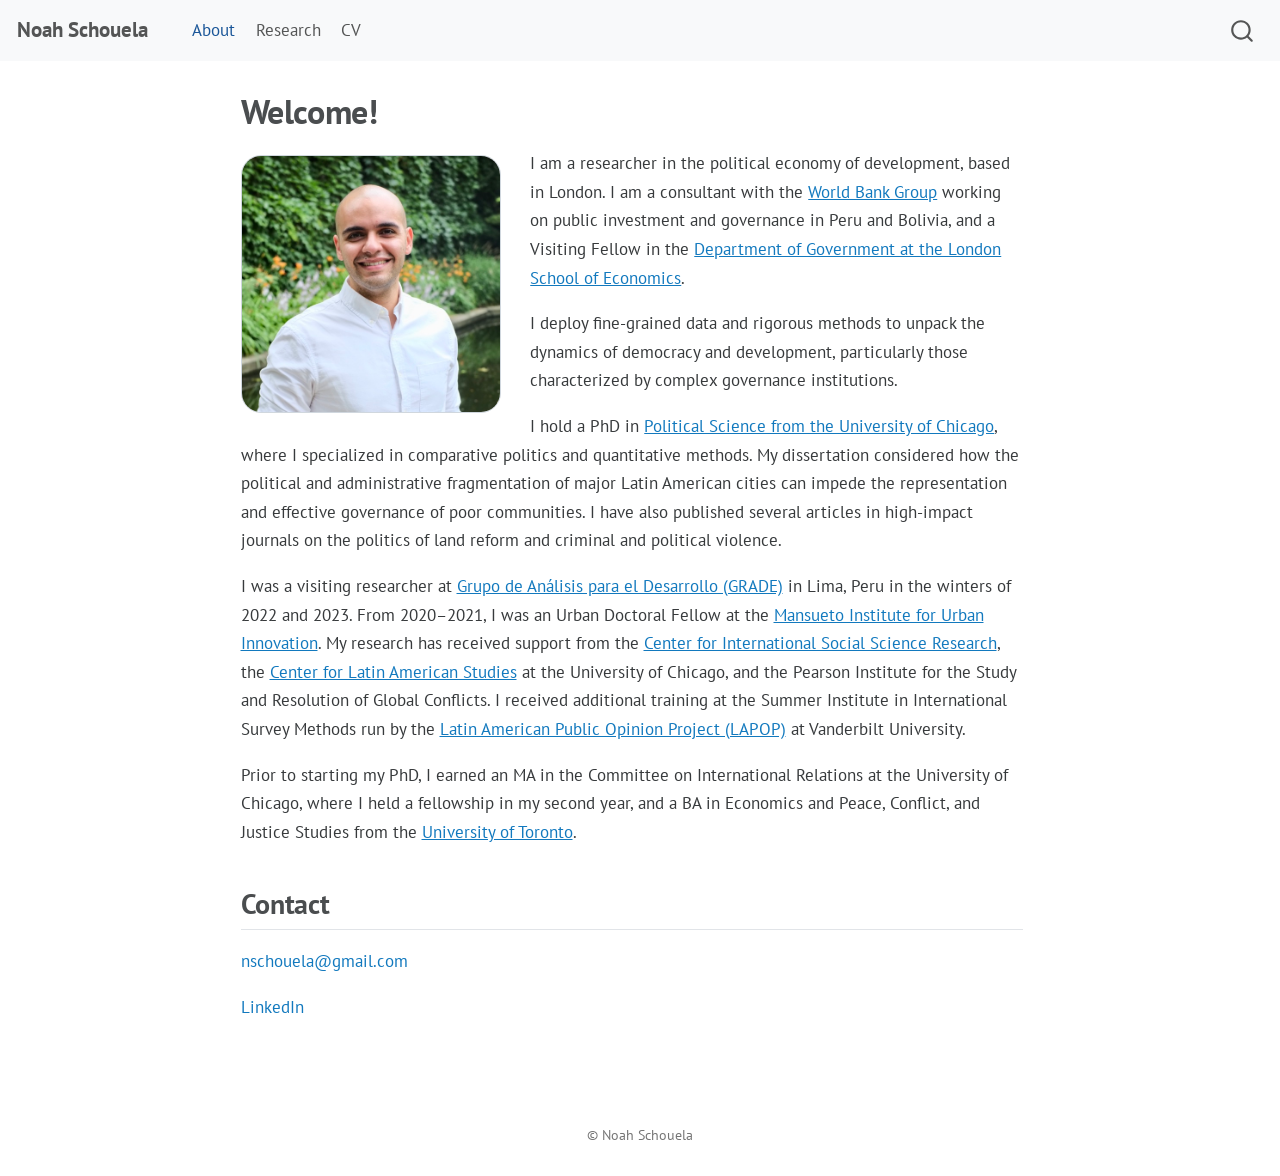
<file: docs/index.html>
<!DOCTYPE html>
<html xmlns="http://www.w3.org/1999/xhtml" lang="en" xml:lang="en"><head>

<meta charset="utf-8">
<meta name="generator" content="quarto-1.3.353">

<meta name="viewport" content="width=device-width, initial-scale=1.0, user-scalable=yes">


<title>Noah Schouela</title>
<style>
code{white-space: pre-wrap;}
span.smallcaps{font-variant: small-caps;}
div.columns{display: flex; gap: min(4vw, 1.5em);}
div.column{flex: auto; overflow-x: auto;}
div.hanging-indent{margin-left: 1.5em; text-indent: -1.5em;}
ul.task-list{list-style: none;}
ul.task-list li input[type="checkbox"] {
  width: 0.8em;
  margin: 0 0.8em 0.2em -1em; /* quarto-specific, see https://github.com/quarto-dev/quarto-cli/issues/4556 */ 
  vertical-align: middle;
}
</style>


<script src="site_libs/quarto-nav/quarto-nav.js"></script>
<script src="site_libs/quarto-nav/headroom.min.js"></script>
<script src="site_libs/clipboard/clipboard.min.js"></script>
<script src="site_libs/quarto-search/autocomplete.umd.js"></script>
<script src="site_libs/quarto-search/fuse.min.js"></script>
<script src="site_libs/quarto-search/quarto-search.js"></script>
<meta name="quarto:offset" content="./">
<script src="site_libs/quarto-html/quarto.js"></script>
<script src="site_libs/quarto-html/popper.min.js"></script>
<script src="site_libs/quarto-html/tippy.umd.min.js"></script>
<script src="site_libs/quarto-html/anchor.min.js"></script>
<link href="site_libs/quarto-html/tippy.css" rel="stylesheet">
<link href="site_libs/quarto-html/quarto-syntax-highlighting.css" rel="stylesheet" id="quarto-text-highlighting-styles">
<script src="site_libs/bootstrap/bootstrap.min.js"></script>
<link href="site_libs/bootstrap/bootstrap-icons.css" rel="stylesheet">
<link href="site_libs/bootstrap/bootstrap.min.css" rel="stylesheet" id="quarto-bootstrap" data-mode="light">
<script id="quarto-search-options" type="application/json">{
  "location": "navbar",
  "copy-button": false,
  "collapse-after": 3,
  "panel-placement": "end",
  "type": "overlay",
  "limit": 20,
  "language": {
    "search-no-results-text": "No results",
    "search-matching-documents-text": "matching documents",
    "search-copy-link-title": "Copy link to search",
    "search-hide-matches-text": "Hide additional matches",
    "search-more-match-text": "more match in this document",
    "search-more-matches-text": "more matches in this document",
    "search-clear-button-title": "Clear",
    "search-detached-cancel-button-title": "Cancel",
    "search-submit-button-title": "Submit"
  }
}</script>
<link rel="preconnect" href="https://fonts.googleapis.com">
<link rel="preconnect" href="https://fonts.gstatic.com" crossorigin="">
<link href="https://fonts.googleapis.com/css2?family=PT+Sans:ital,wght@0,400;0,700;1,400;1,700&amp;display=swap" rel="stylesheet">


<link rel="stylesheet" href="styles.css">
<link rel="canonical" href="https://noahschouela.com/">
</head>

<body class="nav-fixed fullcontent">

<div id="quarto-search-results"></div>
  <header id="quarto-header" class="headroom fixed-top">
    <nav class="navbar navbar-expand-lg navbar-dark ">
      <div class="navbar-container container-fluid">
      <div class="navbar-brand-container">
    <a class="navbar-brand" href="./index.html">
    <span class="navbar-title">Noah Schouela</span>
    </a>
  </div>
            <div id="quarto-search" class="" title="Search"></div>
          <button class="navbar-toggler" type="button" data-bs-toggle="collapse" data-bs-target="#navbarCollapse" aria-controls="navbarCollapse" aria-expanded="false" aria-label="Toggle navigation" onclick="if (window.quartoToggleHeadroom) { window.quartoToggleHeadroom(); }">
  <span class="navbar-toggler-icon"></span>
</button>
          <div class="collapse navbar-collapse" id="navbarCollapse">
            <ul class="navbar-nav navbar-nav-scroll me-auto">
  <li class="nav-item">
    <a class="nav-link active" href="./index.html" rel="" target="" aria-current="page">
 <span class="menu-text">About</span></a>
  </li>  
  <li class="nav-item">
    <a class="nav-link" href="./research/index.html" rel="" target="">
 <span class="menu-text">Research</span></a>
  </li>  
  <li class="nav-item">
    <a class="nav-link" href="./cv/index.html" rel="" target="">
 <span class="menu-text">CV</span></a>
  </li>  
</ul>
            <div class="quarto-navbar-tools ms-auto">
</div>
          </div> <!-- /navcollapse -->
      </div> <!-- /container-fluid -->
    </nav>
</header>
<!-- content -->
<div id="quarto-content" class="quarto-container page-columns page-rows-contents page-layout-article page-navbar">
<!-- sidebar -->
<!-- margin-sidebar -->
    
<!-- main -->
<main class="content" id="quarto-document-content">

<header id="title-block-header" class="quarto-title-block default">
<div class="quarto-title">
<h1 class="title">Welcome!</h1>
</div>



<div class="quarto-title-meta">

    
  
    
  </div>
  

</header>

<p><img src="assets/headshot.jpg" class="headshot img-fluid" alt="Noah Schouela"></p>
<p>I am a researcher in the political economy of development, based in London. I am a consultant with the <a href="https://www.worldbank.org">World Bank Group</a> working on public investment and governance in Peru and Bolivia, and a Visiting Fellow in the <a href="https://www.lse.ac.uk/government">Department of Government at the London School of Economics</a>.</p>
<p>I deploy fine-grained data and rigorous methods to unpack the dynamics of democracy and development, particularly those characterized by complex governance institutions.</p>
<p>I hold a PhD in <a href="https://political-science.uchicago.edu">Political Science from the University of Chicago</a>, where I specialized in comparative politics and quantitative methods. My dissertation considered how the political and administrative fragmentation of major Latin American cities can impede the representation and effective governance of poor communities. I have also published several articles in high-impact journals on the politics of land reform and criminal and political violence.</p>
<p>I was a visiting researcher at <a href="https://grade.org.pe">Grupo de Análisis para el Desarrollo (GRADE)</a> in Lima, Peru in the winters of 2022 and 2023. From 2020–2021, I was an Urban Doctoral Fellow at the <a href="https://miurban.uchicago.edu">Mansueto Institute for Urban Innovation</a>. My research has received support from the <a href="https://cissr.uchicago.edu">Center for International Social Science Research</a>, the <a href="https://clacs.uchicago.edu">Center for Latin American Studies</a> at the University of Chicago, and the Pearson Institute for the Study and Resolution of Global Conflicts. I received additional training at the Summer Institute in International Survey Methods run by the <a href="https://www.vanderbilt.edu/lapop">Latin American Public Opinion Project (LAPOP)</a> at Vanderbilt University.</p>
<p>Prior to starting my PhD, I earned an MA in the Committee on International Relations at the University of Chicago, where I held a fellowship in my second year, and a BA in Economics and Peace, Conflict, and Justice Studies from the <a href="https://www.utoronto.ca">University of Toronto</a>.</p>
<section id="contact" class="level2 contact">
<h2 class="contact anchored" data-anchor-id="contact">Contact</h2>
<p><a href="mailto:nschouela@gmail.com">nschouela@gmail.com</a></p>
<p><a href="https://www.linkedin.com/in/noahschouela">LinkedIn</a></p>


</section>

</main> <!-- /main -->
<script id="quarto-html-after-body" type="application/javascript">
window.document.addEventListener("DOMContentLoaded", function (event) {
  const toggleBodyColorMode = (bsSheetEl) => {
    const mode = bsSheetEl.getAttribute("data-mode");
    const bodyEl = window.document.querySelector("body");
    if (mode === "dark") {
      bodyEl.classList.add("quarto-dark");
      bodyEl.classList.remove("quarto-light");
    } else {
      bodyEl.classList.add("quarto-light");
      bodyEl.classList.remove("quarto-dark");
    }
  }
  const toggleBodyColorPrimary = () => {
    const bsSheetEl = window.document.querySelector("link#quarto-bootstrap");
    if (bsSheetEl) {
      toggleBodyColorMode(bsSheetEl);
    }
  }
  toggleBodyColorPrimary();  
  const icon = "";
  const anchorJS = new window.AnchorJS();
  anchorJS.options = {
    placement: 'right',
    icon: icon
  };
  anchorJS.add('.anchored');
  const isCodeAnnotation = (el) => {
    for (const clz of el.classList) {
      if (clz.startsWith('code-annotation-')) {                     
        return true;
      }
    }
    return false;
  }
  const clipboard = new window.ClipboardJS('.code-copy-button', {
    text: function(trigger) {
      const codeEl = trigger.previousElementSibling.cloneNode(true);
      for (const childEl of codeEl.children) {
        if (isCodeAnnotation(childEl)) {
          childEl.remove();
        }
      }
      return codeEl.innerText;
    }
  });
  clipboard.on('success', function(e) {
    // button target
    const button = e.trigger;
    // don't keep focus
    button.blur();
    // flash "checked"
    button.classList.add('code-copy-button-checked');
    var currentTitle = button.getAttribute("title");
    button.setAttribute("title", "Copied!");
    let tooltip;
    if (window.bootstrap) {
      button.setAttribute("data-bs-toggle", "tooltip");
      button.setAttribute("data-bs-placement", "left");
      button.setAttribute("data-bs-title", "Copied!");
      tooltip = new bootstrap.Tooltip(button, 
        { trigger: "manual", 
          customClass: "code-copy-button-tooltip",
          offset: [0, -8]});
      tooltip.show();    
    }
    setTimeout(function() {
      if (tooltip) {
        tooltip.hide();
        button.removeAttribute("data-bs-title");
        button.removeAttribute("data-bs-toggle");
        button.removeAttribute("data-bs-placement");
      }
      button.setAttribute("title", currentTitle);
      button.classList.remove('code-copy-button-checked');
    }, 1000);
    // clear code selection
    e.clearSelection();
  });
  function tippyHover(el, contentFn) {
    const config = {
      allowHTML: true,
      content: contentFn,
      maxWidth: 500,
      delay: 100,
      arrow: false,
      appendTo: function(el) {
          return el.parentElement;
      },
      interactive: true,
      interactiveBorder: 10,
      theme: 'quarto',
      placement: 'bottom-start'
    };
    window.tippy(el, config); 
  }
  const noterefs = window.document.querySelectorAll('a[role="doc-noteref"]');
  for (var i=0; i<noterefs.length; i++) {
    const ref = noterefs[i];
    tippyHover(ref, function() {
      // use id or data attribute instead here
      let href = ref.getAttribute('data-footnote-href') || ref.getAttribute('href');
      try { href = new URL(href).hash; } catch {}
      const id = href.replace(/^#\/?/, "");
      const note = window.document.getElementById(id);
      return note.innerHTML;
    });
  }
      let selectedAnnoteEl;
      const selectorForAnnotation = ( cell, annotation) => {
        let cellAttr = 'data-code-cell="' + cell + '"';
        let lineAttr = 'data-code-annotation="' +  annotation + '"';
        const selector = 'span[' + cellAttr + '][' + lineAttr + ']';
        return selector;
      }
      const selectCodeLines = (annoteEl) => {
        const doc = window.document;
        const targetCell = annoteEl.getAttribute("data-target-cell");
        const targetAnnotation = annoteEl.getAttribute("data-target-annotation");
        const annoteSpan = window.document.querySelector(selectorForAnnotation(targetCell, targetAnnotation));
        const lines = annoteSpan.getAttribute("data-code-lines").split(",");
        const lineIds = lines.map((line) => {
          return targetCell + "-" + line;
        })
        let top = null;
        let height = null;
        let parent = null;
        if (lineIds.length > 0) {
            //compute the position of the single el (top and bottom and make a div)
            const el = window.document.getElementById(lineIds[0]);
            top = el.offsetTop;
            height = el.offsetHeight;
            parent = el.parentElement.parentElement;
          if (lineIds.length > 1) {
            const lastEl = window.document.getElementById(lineIds[lineIds.length - 1]);
            const bottom = lastEl.offsetTop + lastEl.offsetHeight;
            height = bottom - top;
          }
          if (top !== null && height !== null && parent !== null) {
            // cook up a div (if necessary) and position it 
            let div = window.document.getElementById("code-annotation-line-highlight");
            if (div === null) {
              div = window.document.createElement("div");
              div.setAttribute("id", "code-annotation-line-highlight");
              div.style.position = 'absolute';
              parent.appendChild(div);
            }
            div.style.top = top - 2 + "px";
            div.style.height = height + 4 + "px";
            let gutterDiv = window.document.getElementById("code-annotation-line-highlight-gutter");
            if (gutterDiv === null) {
              gutterDiv = window.document.createElement("div");
              gutterDiv.setAttribute("id", "code-annotation-line-highlight-gutter");
              gutterDiv.style.position = 'absolute';
              const codeCell = window.document.getElementById(targetCell);
              const gutter = codeCell.querySelector('.code-annotation-gutter');
              gutter.appendChild(gutterDiv);
            }
            gutterDiv.style.top = top - 2 + "px";
            gutterDiv.style.height = height + 4 + "px";
          }
          selectedAnnoteEl = annoteEl;
        }
      };
      const unselectCodeLines = () => {
        const elementsIds = ["code-annotation-line-highlight", "code-annotation-line-highlight-gutter"];
        elementsIds.forEach((elId) => {
          const div = window.document.getElementById(elId);
          if (div) {
            div.remove();
          }
        });
        selectedAnnoteEl = undefined;
      };
      // Attach click handler to the DT
      const annoteDls = window.document.querySelectorAll('dt[data-target-cell]');
      for (const annoteDlNode of annoteDls) {
        annoteDlNode.addEventListener('click', (event) => {
          const clickedEl = event.target;
          if (clickedEl !== selectedAnnoteEl) {
            unselectCodeLines();
            const activeEl = window.document.querySelector('dt[data-target-cell].code-annotation-active');
            if (activeEl) {
              activeEl.classList.remove('code-annotation-active');
            }
            selectCodeLines(clickedEl);
            clickedEl.classList.add('code-annotation-active');
          } else {
            // Unselect the line
            unselectCodeLines();
            clickedEl.classList.remove('code-annotation-active');
          }
        });
      }
  const findCites = (el) => {
    const parentEl = el.parentElement;
    if (parentEl) {
      const cites = parentEl.dataset.cites;
      if (cites) {
        return {
          el,
          cites: cites.split(' ')
        };
      } else {
        return findCites(el.parentElement)
      }
    } else {
      return undefined;
    }
  };
  var bibliorefs = window.document.querySelectorAll('a[role="doc-biblioref"]');
  for (var i=0; i<bibliorefs.length; i++) {
    const ref = bibliorefs[i];
    const citeInfo = findCites(ref);
    if (citeInfo) {
      tippyHover(citeInfo.el, function() {
        var popup = window.document.createElement('div');
        citeInfo.cites.forEach(function(cite) {
          var citeDiv = window.document.createElement('div');
          citeDiv.classList.add('hanging-indent');
          citeDiv.classList.add('csl-entry');
          var biblioDiv = window.document.getElementById('ref-' + cite);
          if (biblioDiv) {
            citeDiv.innerHTML = biblioDiv.innerHTML;
          }
          popup.appendChild(citeDiv);
        });
        return popup.innerHTML;
      });
    }
  }
});
</script>
</div> <!-- /content -->
<footer class="footer">
  <div class="nav-footer">
    <div class="nav-footer-left">
      &nbsp;
    </div>   
    <div class="nav-footer-center">© Noah Schouela</div>
    <div class="nav-footer-right">
      &nbsp;
    </div>
  </div>
</footer>



</body></html>
</file>
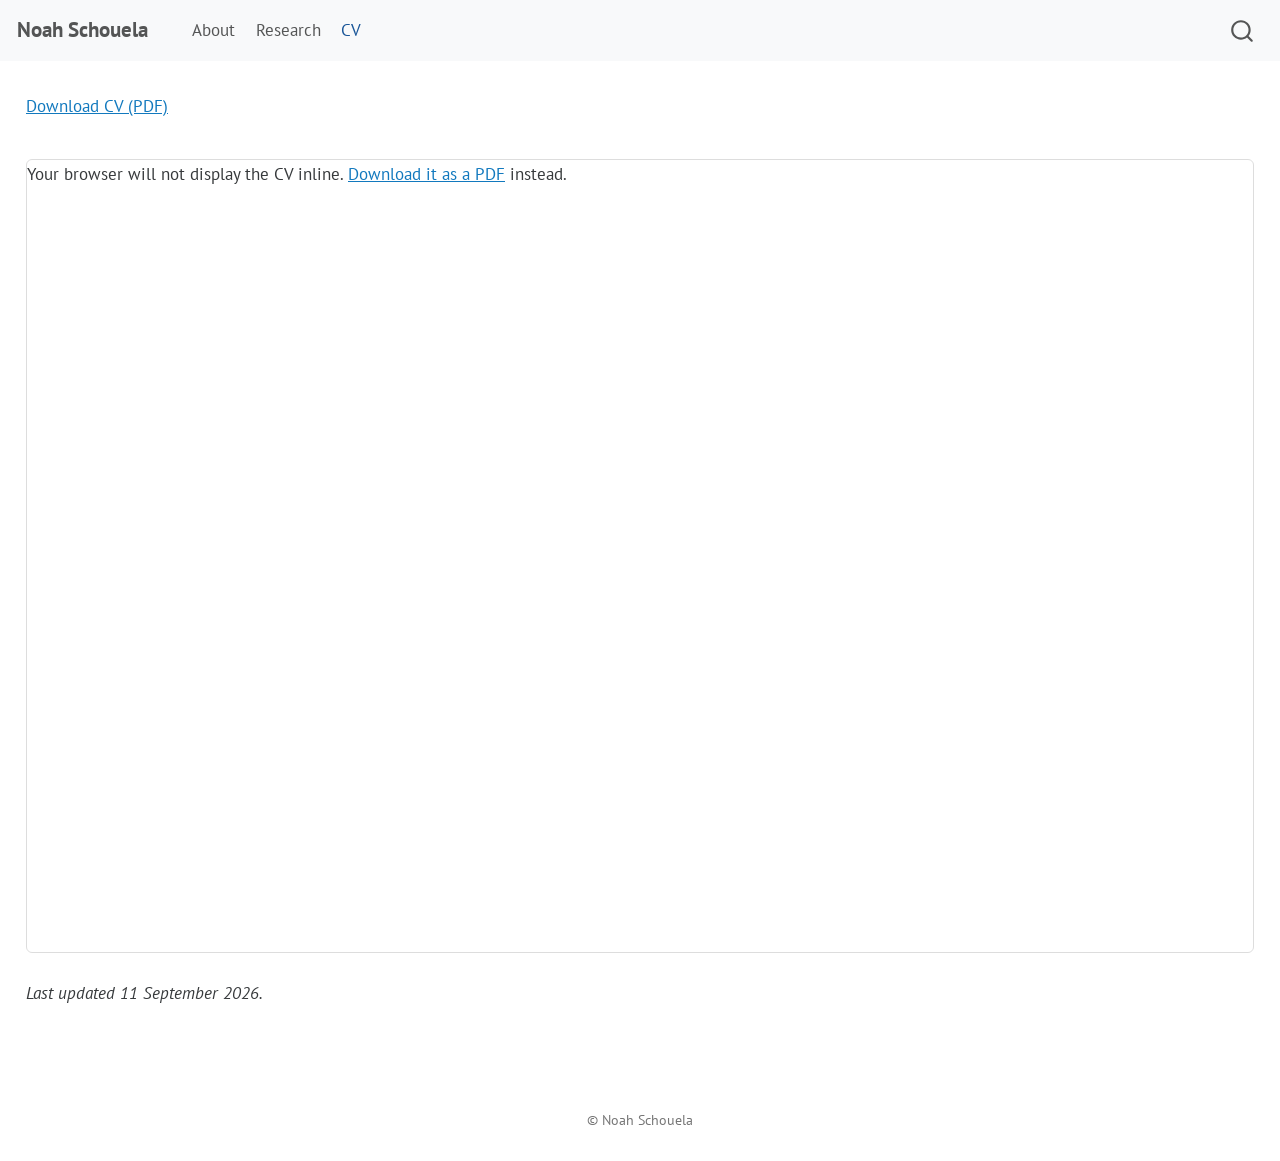
<file: docs/cv/index.html>
<!DOCTYPE html>
<html xmlns="http://www.w3.org/1999/xhtml" lang="en" xml:lang="en"><head>

<meta charset="utf-8">
<meta name="generator" content="quarto-1.3.353">

<meta name="viewport" content="width=device-width, initial-scale=1.0, user-scalable=yes">


<title>CV — Noah Schouela</title>
<style>
code{white-space: pre-wrap;}
span.smallcaps{font-variant: small-caps;}
div.columns{display: flex; gap: min(4vw, 1.5em);}
div.column{flex: auto; overflow-x: auto;}
div.hanging-indent{margin-left: 1.5em; text-indent: -1.5em;}
ul.task-list{list-style: none;}
ul.task-list li input[type="checkbox"] {
  width: 0.8em;
  margin: 0 0.8em 0.2em -1em; /* quarto-specific, see https://github.com/quarto-dev/quarto-cli/issues/4556 */ 
  vertical-align: middle;
}
</style>


<script src="../site_libs/quarto-nav/quarto-nav.js"></script>
<script src="../site_libs/quarto-nav/headroom.min.js"></script>
<script src="../site_libs/clipboard/clipboard.min.js"></script>
<script src="../site_libs/quarto-search/autocomplete.umd.js"></script>
<script src="../site_libs/quarto-search/fuse.min.js"></script>
<script src="../site_libs/quarto-search/quarto-search.js"></script>
<meta name="quarto:offset" content="../">
<script src="../site_libs/quarto-html/quarto.js"></script>
<script src="../site_libs/quarto-html/popper.min.js"></script>
<script src="../site_libs/quarto-html/tippy.umd.min.js"></script>
<script src="../site_libs/quarto-html/anchor.min.js"></script>
<link href="../site_libs/quarto-html/tippy.css" rel="stylesheet">
<link href="../site_libs/quarto-html/quarto-syntax-highlighting.css" rel="stylesheet" id="quarto-text-highlighting-styles">
<script src="../site_libs/bootstrap/bootstrap.min.js"></script>
<link href="../site_libs/bootstrap/bootstrap-icons.css" rel="stylesheet">
<link href="../site_libs/bootstrap/bootstrap.min.css" rel="stylesheet" id="quarto-bootstrap" data-mode="light">
<script id="quarto-search-options" type="application/json">{
  "location": "navbar",
  "copy-button": false,
  "collapse-after": 3,
  "panel-placement": "end",
  "type": "overlay",
  "limit": 20,
  "language": {
    "search-no-results-text": "No results",
    "search-matching-documents-text": "matching documents",
    "search-copy-link-title": "Copy link to search",
    "search-hide-matches-text": "Hide additional matches",
    "search-more-match-text": "more match in this document",
    "search-more-matches-text": "more matches in this document",
    "search-clear-button-title": "Clear",
    "search-detached-cancel-button-title": "Cancel",
    "search-submit-button-title": "Submit"
  }
}</script>
<link rel="preconnect" href="https://fonts.googleapis.com">
<link rel="preconnect" href="https://fonts.gstatic.com" crossorigin="">
<link href="https://fonts.googleapis.com/css2?family=PT+Sans:ital,wght@0,400;0,700;1,400;1,700&amp;display=swap" rel="stylesheet">


<link rel="stylesheet" href="../styles.css">
<link rel="canonical" href="https://noahschouela.com/cv/">
</head>

<body class="nav-fixed">

<div id="quarto-search-results"></div>
  <header id="quarto-header" class="headroom fixed-top">
    <nav class="navbar navbar-expand-lg navbar-dark ">
      <div class="navbar-container container-fluid">
      <div class="navbar-brand-container">
    <a class="navbar-brand" href="../index.html">
    <span class="navbar-title">Noah Schouela</span>
    </a>
  </div>
            <div id="quarto-search" class="" title="Search"></div>
          <button class="navbar-toggler" type="button" data-bs-toggle="collapse" data-bs-target="#navbarCollapse" aria-controls="navbarCollapse" aria-expanded="false" aria-label="Toggle navigation" onclick="if (window.quartoToggleHeadroom) { window.quartoToggleHeadroom(); }">
  <span class="navbar-toggler-icon"></span>
</button>
          <div class="collapse navbar-collapse" id="navbarCollapse">
            <ul class="navbar-nav navbar-nav-scroll me-auto">
  <li class="nav-item">
    <a class="nav-link" href="../index.html" rel="" target="">
 <span class="menu-text">About</span></a>
  </li>  
  <li class="nav-item">
    <a class="nav-link" href="../research/index.html" rel="" target="">
 <span class="menu-text">Research</span></a>
  </li>  
  <li class="nav-item">
    <a class="nav-link active" href="../cv/index.html" rel="" target="" aria-current="page">
 <span class="menu-text">CV</span></a>
  </li>  
</ul>
            <div class="quarto-navbar-tools ms-auto">
</div>
          </div> <!-- /navcollapse -->
      </div> <!-- /container-fluid -->
    </nav>
</header>
<!-- content -->
<div id="quarto-content" class="quarto-container page-columns page-rows-contents page-layout-full page-navbar">
<!-- sidebar -->
<!-- margin-sidebar -->
    
<!-- main -->
<main class="content page-columns page-full column-body" id="quarto-document-content">



<p><a href="../assets/schouela_cv_2026_09_11.pdf">Download CV (PDF)</a></p>
<div class="cv-embed column-screen-inset">
<object data="../assets/schouela_cv_2026_09_11.pdf" type="application/pdf">
<p>
Your browser will not display the CV inline. <a href="../assets/schouela_cv_2026_09_11.pdf">Download it as a PDF</a> instead.
</p>
</object>
</div>
<p><em>Last updated 11 September 2026.</em></p>



</main> <!-- /main -->
<script id="quarto-html-after-body" type="application/javascript">
window.document.addEventListener("DOMContentLoaded", function (event) {
  const toggleBodyColorMode = (bsSheetEl) => {
    const mode = bsSheetEl.getAttribute("data-mode");
    const bodyEl = window.document.querySelector("body");
    if (mode === "dark") {
      bodyEl.classList.add("quarto-dark");
      bodyEl.classList.remove("quarto-light");
    } else {
      bodyEl.classList.add("quarto-light");
      bodyEl.classList.remove("quarto-dark");
    }
  }
  const toggleBodyColorPrimary = () => {
    const bsSheetEl = window.document.querySelector("link#quarto-bootstrap");
    if (bsSheetEl) {
      toggleBodyColorMode(bsSheetEl);
    }
  }
  toggleBodyColorPrimary();  
  const icon = "";
  const anchorJS = new window.AnchorJS();
  anchorJS.options = {
    placement: 'right',
    icon: icon
  };
  anchorJS.add('.anchored');
  const isCodeAnnotation = (el) => {
    for (const clz of el.classList) {
      if (clz.startsWith('code-annotation-')) {                     
        return true;
      }
    }
    return false;
  }
  const clipboard = new window.ClipboardJS('.code-copy-button', {
    text: function(trigger) {
      const codeEl = trigger.previousElementSibling.cloneNode(true);
      for (const childEl of codeEl.children) {
        if (isCodeAnnotation(childEl)) {
          childEl.remove();
        }
      }
      return codeEl.innerText;
    }
  });
  clipboard.on('success', function(e) {
    // button target
    const button = e.trigger;
    // don't keep focus
    button.blur();
    // flash "checked"
    button.classList.add('code-copy-button-checked');
    var currentTitle = button.getAttribute("title");
    button.setAttribute("title", "Copied!");
    let tooltip;
    if (window.bootstrap) {
      button.setAttribute("data-bs-toggle", "tooltip");
      button.setAttribute("data-bs-placement", "left");
      button.setAttribute("data-bs-title", "Copied!");
      tooltip = new bootstrap.Tooltip(button, 
        { trigger: "manual", 
          customClass: "code-copy-button-tooltip",
          offset: [0, -8]});
      tooltip.show();    
    }
    setTimeout(function() {
      if (tooltip) {
        tooltip.hide();
        button.removeAttribute("data-bs-title");
        button.removeAttribute("data-bs-toggle");
        button.removeAttribute("data-bs-placement");
      }
      button.setAttribute("title", currentTitle);
      button.classList.remove('code-copy-button-checked');
    }, 1000);
    // clear code selection
    e.clearSelection();
  });
  function tippyHover(el, contentFn) {
    const config = {
      allowHTML: true,
      content: contentFn,
      maxWidth: 500,
      delay: 100,
      arrow: false,
      appendTo: function(el) {
          return el.parentElement;
      },
      interactive: true,
      interactiveBorder: 10,
      theme: 'quarto',
      placement: 'bottom-start'
    };
    window.tippy(el, config); 
  }
  const noterefs = window.document.querySelectorAll('a[role="doc-noteref"]');
  for (var i=0; i<noterefs.length; i++) {
    const ref = noterefs[i];
    tippyHover(ref, function() {
      // use id or data attribute instead here
      let href = ref.getAttribute('data-footnote-href') || ref.getAttribute('href');
      try { href = new URL(href).hash; } catch {}
      const id = href.replace(/^#\/?/, "");
      const note = window.document.getElementById(id);
      return note.innerHTML;
    });
  }
      let selectedAnnoteEl;
      const selectorForAnnotation = ( cell, annotation) => {
        let cellAttr = 'data-code-cell="' + cell + '"';
        let lineAttr = 'data-code-annotation="' +  annotation + '"';
        const selector = 'span[' + cellAttr + '][' + lineAttr + ']';
        return selector;
      }
      const selectCodeLines = (annoteEl) => {
        const doc = window.document;
        const targetCell = annoteEl.getAttribute("data-target-cell");
        const targetAnnotation = annoteEl.getAttribute("data-target-annotation");
        const annoteSpan = window.document.querySelector(selectorForAnnotation(targetCell, targetAnnotation));
        const lines = annoteSpan.getAttribute("data-code-lines").split(",");
        const lineIds = lines.map((line) => {
          return targetCell + "-" + line;
        })
        let top = null;
        let height = null;
        let parent = null;
        if (lineIds.length > 0) {
            //compute the position of the single el (top and bottom and make a div)
            const el = window.document.getElementById(lineIds[0]);
            top = el.offsetTop;
            height = el.offsetHeight;
            parent = el.parentElement.parentElement;
          if (lineIds.length > 1) {
            const lastEl = window.document.getElementById(lineIds[lineIds.length - 1]);
            const bottom = lastEl.offsetTop + lastEl.offsetHeight;
            height = bottom - top;
          }
          if (top !== null && height !== null && parent !== null) {
            // cook up a div (if necessary) and position it 
            let div = window.document.getElementById("code-annotation-line-highlight");
            if (div === null) {
              div = window.document.createElement("div");
              div.setAttribute("id", "code-annotation-line-highlight");
              div.style.position = 'absolute';
              parent.appendChild(div);
            }
            div.style.top = top - 2 + "px";
            div.style.height = height + 4 + "px";
            let gutterDiv = window.document.getElementById("code-annotation-line-highlight-gutter");
            if (gutterDiv === null) {
              gutterDiv = window.document.createElement("div");
              gutterDiv.setAttribute("id", "code-annotation-line-highlight-gutter");
              gutterDiv.style.position = 'absolute';
              const codeCell = window.document.getElementById(targetCell);
              const gutter = codeCell.querySelector('.code-annotation-gutter');
              gutter.appendChild(gutterDiv);
            }
            gutterDiv.style.top = top - 2 + "px";
            gutterDiv.style.height = height + 4 + "px";
          }
          selectedAnnoteEl = annoteEl;
        }
      };
      const unselectCodeLines = () => {
        const elementsIds = ["code-annotation-line-highlight", "code-annotation-line-highlight-gutter"];
        elementsIds.forEach((elId) => {
          const div = window.document.getElementById(elId);
          if (div) {
            div.remove();
          }
        });
        selectedAnnoteEl = undefined;
      };
      // Attach click handler to the DT
      const annoteDls = window.document.querySelectorAll('dt[data-target-cell]');
      for (const annoteDlNode of annoteDls) {
        annoteDlNode.addEventListener('click', (event) => {
          const clickedEl = event.target;
          if (clickedEl !== selectedAnnoteEl) {
            unselectCodeLines();
            const activeEl = window.document.querySelector('dt[data-target-cell].code-annotation-active');
            if (activeEl) {
              activeEl.classList.remove('code-annotation-active');
            }
            selectCodeLines(clickedEl);
            clickedEl.classList.add('code-annotation-active');
          } else {
            // Unselect the line
            unselectCodeLines();
            clickedEl.classList.remove('code-annotation-active');
          }
        });
      }
  const findCites = (el) => {
    const parentEl = el.parentElement;
    if (parentEl) {
      const cites = parentEl.dataset.cites;
      if (cites) {
        return {
          el,
          cites: cites.split(' ')
        };
      } else {
        return findCites(el.parentElement)
      }
    } else {
      return undefined;
    }
  };
  var bibliorefs = window.document.querySelectorAll('a[role="doc-biblioref"]');
  for (var i=0; i<bibliorefs.length; i++) {
    const ref = bibliorefs[i];
    const citeInfo = findCites(ref);
    if (citeInfo) {
      tippyHover(citeInfo.el, function() {
        var popup = window.document.createElement('div');
        citeInfo.cites.forEach(function(cite) {
          var citeDiv = window.document.createElement('div');
          citeDiv.classList.add('hanging-indent');
          citeDiv.classList.add('csl-entry');
          var biblioDiv = window.document.getElementById('ref-' + cite);
          if (biblioDiv) {
            citeDiv.innerHTML = biblioDiv.innerHTML;
          }
          popup.appendChild(citeDiv);
        });
        return popup.innerHTML;
      });
    }
  }
});
</script>
</div> <!-- /content -->
<footer class="footer">
  <div class="nav-footer">
    <div class="nav-footer-left">
      &nbsp;
    </div>   
    <div class="nav-footer-center">© Noah Schouela</div>
    <div class="nav-footer-right">
      &nbsp;
    </div>
  </div>
</footer>



</body></html>
</file>
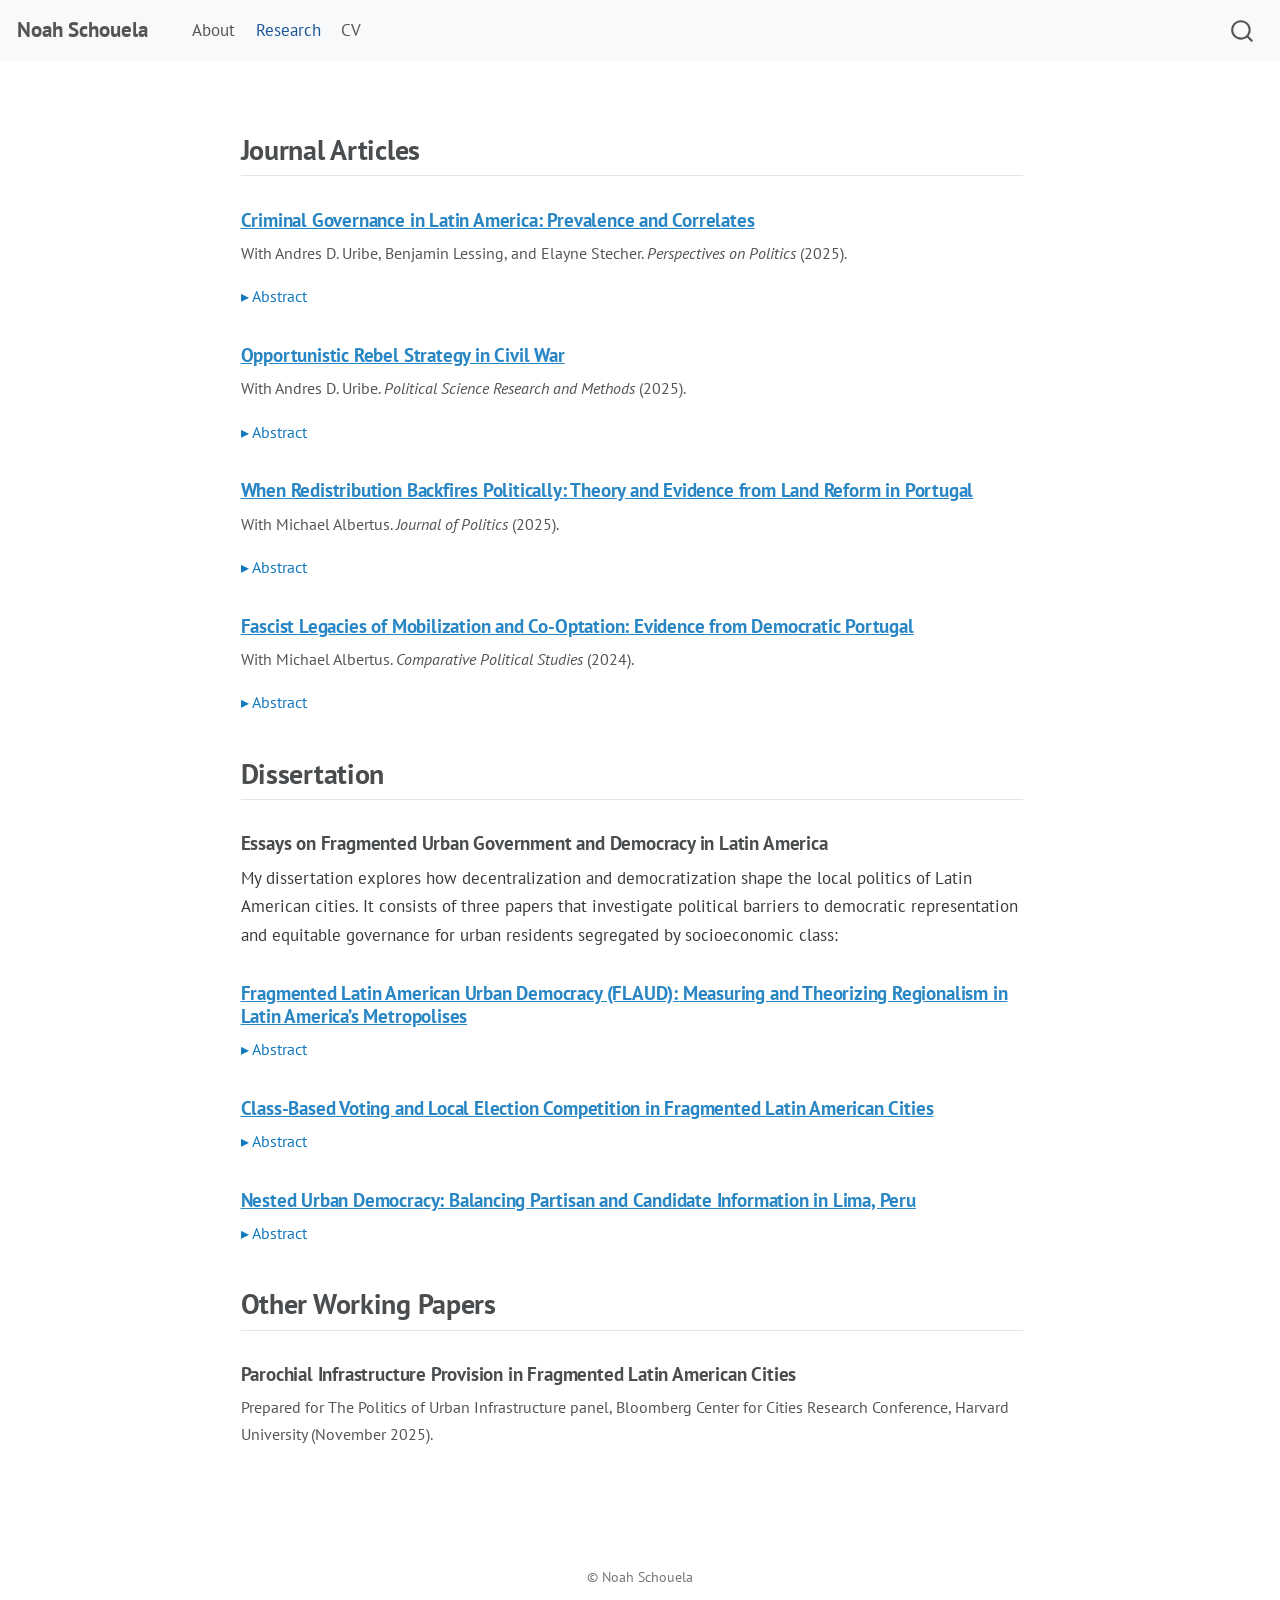
<file: docs/research/index.html>
<!DOCTYPE html>
<html xmlns="http://www.w3.org/1999/xhtml" lang="en" xml:lang="en"><head>

<meta charset="utf-8">
<meta name="generator" content="quarto-1.3.353">

<meta name="viewport" content="width=device-width, initial-scale=1.0, user-scalable=yes">


<title>Research — Noah Schouela</title>
<style>
code{white-space: pre-wrap;}
span.smallcaps{font-variant: small-caps;}
div.columns{display: flex; gap: min(4vw, 1.5em);}
div.column{flex: auto; overflow-x: auto;}
div.hanging-indent{margin-left: 1.5em; text-indent: -1.5em;}
ul.task-list{list-style: none;}
ul.task-list li input[type="checkbox"] {
  width: 0.8em;
  margin: 0 0.8em 0.2em -1em; /* quarto-specific, see https://github.com/quarto-dev/quarto-cli/issues/4556 */ 
  vertical-align: middle;
}
</style>


<script src="../site_libs/quarto-nav/quarto-nav.js"></script>
<script src="../site_libs/quarto-nav/headroom.min.js"></script>
<script src="../site_libs/clipboard/clipboard.min.js"></script>
<script src="../site_libs/quarto-search/autocomplete.umd.js"></script>
<script src="../site_libs/quarto-search/fuse.min.js"></script>
<script src="../site_libs/quarto-search/quarto-search.js"></script>
<meta name="quarto:offset" content="../">
<script src="../site_libs/quarto-html/quarto.js"></script>
<script src="../site_libs/quarto-html/popper.min.js"></script>
<script src="../site_libs/quarto-html/tippy.umd.min.js"></script>
<script src="../site_libs/quarto-html/anchor.min.js"></script>
<link href="../site_libs/quarto-html/tippy.css" rel="stylesheet">
<link href="../site_libs/quarto-html/quarto-syntax-highlighting.css" rel="stylesheet" id="quarto-text-highlighting-styles">
<script src="../site_libs/bootstrap/bootstrap.min.js"></script>
<link href="../site_libs/bootstrap/bootstrap-icons.css" rel="stylesheet">
<link href="../site_libs/bootstrap/bootstrap.min.css" rel="stylesheet" id="quarto-bootstrap" data-mode="light">
<script id="quarto-search-options" type="application/json">{
  "location": "navbar",
  "copy-button": false,
  "collapse-after": 3,
  "panel-placement": "end",
  "type": "overlay",
  "limit": 20,
  "language": {
    "search-no-results-text": "No results",
    "search-matching-documents-text": "matching documents",
    "search-copy-link-title": "Copy link to search",
    "search-hide-matches-text": "Hide additional matches",
    "search-more-match-text": "more match in this document",
    "search-more-matches-text": "more matches in this document",
    "search-clear-button-title": "Clear",
    "search-detached-cancel-button-title": "Cancel",
    "search-submit-button-title": "Submit"
  }
}</script>
<link rel="preconnect" href="https://fonts.googleapis.com">
<link rel="preconnect" href="https://fonts.gstatic.com" crossorigin="">
<link href="https://fonts.googleapis.com/css2?family=PT+Sans:ital,wght@0,400;0,700;1,400;1,700&amp;display=swap" rel="stylesheet">


<link rel="stylesheet" href="../styles.css">
<link rel="canonical" href="https://noahschouela.com/research/">
</head>

<body class="nav-fixed fullcontent">

<div id="quarto-search-results"></div>
  <header id="quarto-header" class="headroom fixed-top">
    <nav class="navbar navbar-expand-lg navbar-dark ">
      <div class="navbar-container container-fluid">
      <div class="navbar-brand-container">
    <a class="navbar-brand" href="../index.html">
    <span class="navbar-title">Noah Schouela</span>
    </a>
  </div>
            <div id="quarto-search" class="" title="Search"></div>
          <button class="navbar-toggler" type="button" data-bs-toggle="collapse" data-bs-target="#navbarCollapse" aria-controls="navbarCollapse" aria-expanded="false" aria-label="Toggle navigation" onclick="if (window.quartoToggleHeadroom) { window.quartoToggleHeadroom(); }">
  <span class="navbar-toggler-icon"></span>
</button>
          <div class="collapse navbar-collapse" id="navbarCollapse">
            <ul class="navbar-nav navbar-nav-scroll me-auto">
  <li class="nav-item">
    <a class="nav-link" href="../index.html" rel="" target="">
 <span class="menu-text">About</span></a>
  </li>  
  <li class="nav-item">
    <a class="nav-link active" href="../research/index.html" rel="" target="" aria-current="page">
 <span class="menu-text">Research</span></a>
  </li>  
  <li class="nav-item">
    <a class="nav-link" href="../cv/index.html" rel="" target="">
 <span class="menu-text">CV</span></a>
  </li>  
</ul>
            <div class="quarto-navbar-tools ms-auto">
</div>
          </div> <!-- /navcollapse -->
      </div> <!-- /container-fluid -->
    </nav>
</header>
<!-- content -->
<div id="quarto-content" class="quarto-container page-columns page-rows-contents page-layout-article page-navbar">
<!-- sidebar -->
<!-- margin-sidebar -->
    
<!-- main -->
<main class="content" id="quarto-document-content">



<section id="journal-articles" class="level2">
<h2 class="anchored" data-anchor-id="journal-articles">Journal Articles</h2>
<section id="criminal-governance-in-latin-america-prevalence-and-correlates" class="level3 paper">
<h3 class="anchored" data-anchor-id="criminal-governance-in-latin-america-prevalence-and-correlates"><a href="https://doi.org/10.1017/S1537592725101849">Criminal Governance in Latin America: Prevalence and Correlates</a></h3>
<div class="venue">
<p>With Andres D. Uribe, Benjamin Lessing, and Elayne Stecher. <em>Perspectives on Politics</em> (2025).</p>
</div>
<details class="abstract">
<summary>
Abstract
</summary>
<p>
In communities throughout Latin America, criminal organizations provide basic order and security. While multidisciplinary research on criminal governance (CG) has illuminated its dynamics in hundreds of site-specific studies, its extent remains understudied. We exploit novel, nationally representative survey data, validated against a compendium of qualitative sources, to estimate CG prevalence in 18 countries, and explore its correlates at multiple levels. Overall, 14% of respondents reported that local criminal groups provide order and/or reduce crime, corresponding to some 77–101 million Latin Americans experiencing CG. Counterintuitively, CG is positively correlated with both respondents’ perceptions of state governance quality and objective measures of local state presence. These descriptive results are consistent with multiple causal pathways, including case-specific findings that state presence—rather than absence—drives criminal governance. We offer suggestions for both more precise data collection on CG itself and, given its pervasiveness, its inclusion in broader research on economic development, demography, and politics.
</p>
</details>
</section>
<section id="opportunistic-rebel-strategy-in-civil-war" class="level3 paper">
<h3 class="anchored" data-anchor-id="opportunistic-rebel-strategy-in-civil-war"><a href="https://doi.org/10.1017/psrm.2025.8">Opportunistic Rebel Strategy in Civil War</a></h3>
<div class="venue">
<p>With Andres D. Uribe. <em>Political Science Research and Methods</em> (2025).</p>
</div>
<details class="abstract">
<summary>
Abstract
</summary>
<p>
What explains the geography and timing of contestation in civil war? We propose a theory of opportunistic rebel tactics, in which insurgent commanders react to temporary shifts in the local balance of power to attack the state. We argue that these opportunistic strikes are enabled by two jointly necessary factors: (1) negative fluctuations in local repressive state capacity and (2) the expectation of civilian compliance with rebel incursions. We evaluate this argument on data from the Colombian civil war. Leveraging exogenous variation in local state capacity caused by landslide-induced road closures, we find that short-term negative shocks to repressive capacity increase the likelihood of insurgent-state clashes. However, this effect does not hold when local communities harbor strongly anti-insurgent attitudes, suggesting that state capacity and civilian behavior jointly shape rebel strategy and that popular opposition can substitute for state strength.
</p>
</details>
</section>
<section id="when-redistribution-backfires-politically-theory-and-evidence-from-land-reform-in-portugal" class="level3 paper">
<h3 class="anchored" data-anchor-id="when-redistribution-backfires-politically-theory-and-evidence-from-land-reform-in-portugal"><a href="https://doi.org/10.1086/732944">When Redistribution Backfires Politically: Theory and Evidence from Land Reform in Portugal</a></h3>
<div class="venue">
<p>With Michael Albertus. <em>Journal of Politics</em> (2025).</p>
</div>
<details class="abstract">
<summary>
Abstract
</summary>
<p>
Most scholarship concludes that major redistributive programs garner support for incumbents. But redistribution can backfire when incumbents lose office and have issue ownership without control and when local program saturation is low, generating grievances. This becomes apparent when analyzing not just beneficiaries and payers but also eligible nonbeneficiaries and ineligible nonbeneficiaries. These groups alone can drive shifting political dynamics. We develop a theory incorporating these insights and test it using original data on a major redistributive reform: mid-1970s land reform in Portugal. We utilize a mismatch between the parish-level point system used to expropriate land and potential agricultural productivity to causally identify how land redistribution impacted local political competition. The reform party, the Communists, retained appeal where there was high-level reform but lost vote share in parishes with low-level land reform, mainly among eligible nonbeneficiaries. The political right, once in office, gained through counter-reform, principally by appealing to ineligible nonbeneficiaries.
</p>
</details>
</section>
<section id="fascist-legacies-of-mobilization-and-co-optation-evidence-from-democratic-portugal" class="level3 paper">
<h3 class="anchored" data-anchor-id="fascist-legacies-of-mobilization-and-co-optation-evidence-from-democratic-portugal"><a href="https://doi.org/10.1177/00104140231204243">Fascist Legacies of Mobilization and Co-Optation: Evidence from Democratic Portugal</a></h3>
<div class="venue">
<p>With Michael Albertus. <em>Comparative Political Studies</em> (2024).</p>
</div>
<details class="abstract">
<summary>
Abstract
</summary>
<p>
Many authoritarian regimes seek to blunt everyday acts of resistance and social mobilization through co-optation rather than adopting riskier tools like outright repression. When these regimes transition to democracy, what are the political imprints of these localized experiences from the authoritarian era? We examine this question in Portugal, where rural corporatist institutions known as Casas do Povo sought to co-opt peasants and dismantle worker mobilization in the fascist era. We find conditional effects for the consequences of rural co-optation in Portugal’s restive southern region, where Casas do Povo took on particular importance given ongoing social mobilization over exploitative labor conditions in the countryside. Absent robust co-optation, social mobilization in the fascist era translated into greater support for the left-wing Portuguese Communist Party after democratization and less support for the right. But the electoral legacies of social mobilization are absent where the fascist regime created early Casas do Povo, facilitating co-optation.
</p>
</details>
</section>
</section>
<section id="dissertation" class="level2">
<h2 class="anchored" data-anchor-id="dissertation">Dissertation</h2>
<section id="essays-on-fragmented-urban-government-and-democracy-in-latin-america" class="level3">
<h3 class="anchored" data-anchor-id="essays-on-fragmented-urban-government-and-democracy-in-latin-america">Essays on Fragmented Urban Government and Democracy in Latin America</h3>
<p>My dissertation explores how decentralization and democratization shape the local politics of Latin American cities. It consists of three papers that investigate political barriers to democratic representation and equitable governance for urban residents segregated by socioeconomic class:</p>
</section>
<section id="fragmented-latin-american-urban-democracy-flaud-measuring-and-theorizing-regionalism-in-latin-americas-metropolises" class="level3 paper">
<h3 class="anchored" data-anchor-id="fragmented-latin-american-urban-democracy-flaud-measuring-and-theorizing-regionalism-in-latin-americas-metropolises"><a href="https://ssrn.com/abstract=5225124">Fragmented Latin American Urban Democracy (FLAUD): Measuring and Theorizing Regionalism in Latin America’s Metropolises</a></h3>
<details class="abstract">
<summary>
Abstract
</summary>
<p>
Contemporaneous waves of democratization and decentralization in Latin America have divided residents of large metropolitan areas into numerous politico-administrative districts in both federal and unitary countries. While there is much debate about the effects of decentralization on representation in cities, two questions—one descriptive and one conceptual—have yet to be answered: how fragmented are cities in Latin America? And what exactly is being fragmented when new districts are created, or old ones are divided? This paper introduces the Fragmented Latin American Urban Democracy (FLAUD) dataset, which measures the degree and nature of urban fragmentation in over 1,000 cities in the region. Coalescing data on and coding all major administrative and political districts that intersect each metropolitan area, FLAUD uses micro-level spatial data on global population density to generate novel estimates of urban administrative fragmentation, weighted by the relative proportion of residents in each urban district. Using these estimates as a benchmark, FLAUD proposes two derivative dimensions of urban fragmentation central to the study of democracy and governance in cities. Electoral fragmentation characterizes whether the constituents of each district used in legislative and subnational elections are predominantly urban or rural, facilitating the study of potential coalitional dynamics that animate urban politics and the representation of urban voters in different cities and across countries. Sectoral fragmentation, by contrast, categorizes the core policy competencies allocated to representatives in each tier of subnational government to identify which policy sectors are affected by fragmentation across and within tiers. The descriptive statistics from the resulting dataset alone help to identify cities in which coherent urban policy may be impeded by excessive or insufficient metropolitan decentralization, opening several new channels for future research. To demonstrate potential applications of FLAUD, the paper estimates the relationship between urban fragmentation and both the spatial distribution of amenity access within cities and reported satisfaction with local governance and service provision by social class.
</p>
</details>
</section>
<section id="class-based-voting-and-local-election-competition-in-fragmented-latin-american-cities" class="level3 paper">
<h3 class="anchored" data-anchor-id="class-based-voting-and-local-election-competition-in-fragmented-latin-american-cities"><a href="https://ssrn.com/abstract=5225251">Class-Based Voting and Local Election Competition in Fragmented Latin American Cities</a></h3>
<details class="abstract">
<summary>
Abstract
</summary>
<p>
Cities have emerged as critical venues for democratic contestation and representation as countries rapidly urbanize and political authority and resources are increasingly channeled to elected subnational governments. Recent research finds that cities’ institutional frameworks influence their capacity to address persistent inequality among urban residents, which is spatialized in the form of class-based segregation. While fragmented metropolitan areas, in particular, are believed to facilitate effective representation of constituents at the local level, few studies have explored how electoral dynamics operative at the scale of the city moderate the quality of local democracy enjoyed by different social classes within cities over time. This paper considers how class-based partisan attachments formed in higher-level elections lead parties biased in favor of relatively rich or poor voters to dominate lower-level elections in class-segregated urban districts. Such dynamics systematically alter the nature and size of mayors’ winning coalitions among divided urban electorates. Drawing on electoral and demographic data from Buenos Aires, Santiago, Mexico City, and Lima, I estimate whether class-based preferences appear to inform voting behavior in city-wide elections over the last two decades and whether these trends, in turn, influence the electoral dynamics in the various urban districts that fragment each city. I generate city-level estimates of the degree to which voters from different social classes are exposed to local electoral contestation and a district-level typology of the mandates with which mayors are elected, a function of their support base, political ties, and margin of victory. Apart from highlighting significant variation in the functioning of urban democracy across major Latin American cities, the analysis illustrates why urban fragmentation and class-based voting are no guarantee of effective representation among segregated urban residents. Indeed, their co-occurrence can inadvertently weaken the incentives among elected officials to govern accountably and equitably.
</p>
</details>
</section>
<section id="nested-urban-democracy-balancing-partisan-and-candidate-information-in-lima-peru" class="level3 paper">
<h3 class="anchored" data-anchor-id="nested-urban-democracy-balancing-partisan-and-candidate-information-in-lima-peru"><a href="https://ssrn.com/abstract=5225253">Nested Urban Democracy: Balancing Partisan and Candidate Information in Lima, Peru</a></h3>
<details class="abstract">
<summary>
Abstract
</summary>
<p>
The tendency for parties to perform similarly in higher- and lower-level elections—i.e., high party localization—can generate nested advantages for candidates affiliated with dominant up-ballot parties in local districts. While voters may use party labels as a heuristic to guide their vote choice in local elections because they hold genuine partisan preferences, party localization may also materialize where voters lack alternative information about local candidates. Under such conditions, candidates in lower-level elections affiliated with dominant parties may ride party coattails to victory even if voters know little about them; large, nested advantages may even crowd out the election of stronger candidates about whom voters hold apparent preferences. This paper turns to municipal elections in Lima, Peru as an instructive case where robust party localization exists between provincial and district elections even though parties are fragile, personalistic, and transient. Across two decades of municipal elections, I find that provincial voting patterns, which are dynamically class-based and candidate-centric, constitute strong baseline predictions for party performance in Lima’s 42 autonomous districts. Voters deviate from this baseline when they have independent, reliable information on the quality of mayoral candidates in the form of past political experience. Yet district candidates affiliated with especially dominant provincial parties often ride their coattails to victory, even if they dramatically underperform their provincial counterparts. Popular candidates that overperform their provincial coattails are less likely to get elected at the district level when their competitors enter the race with large, often unjustifiable, electoral advantages associated with voters casting straight-ticket ballots.
</p>
</details>
</section>
</section>
<section id="other-working-papers" class="level2">
<h2 class="anchored" data-anchor-id="other-working-papers">Other Working Papers</h2>
<section id="parochial-infrastructure-provision-in-fragmented-latin-american-cities" class="level3 paper">
<h3 class="anchored" data-anchor-id="parochial-infrastructure-provision-in-fragmented-latin-american-cities">Parochial Infrastructure Provision in Fragmented Latin American Cities</h3>
<div class="venue">
<p>Prepared for The Politics of Urban Infrastructure panel, Bloomberg Center for Cities Research Conference, Harvard University (November 2025).</p>
</div>
</section>


</section>

</main> <!-- /main -->
<script id="quarto-html-after-body" type="application/javascript">
window.document.addEventListener("DOMContentLoaded", function (event) {
  const toggleBodyColorMode = (bsSheetEl) => {
    const mode = bsSheetEl.getAttribute("data-mode");
    const bodyEl = window.document.querySelector("body");
    if (mode === "dark") {
      bodyEl.classList.add("quarto-dark");
      bodyEl.classList.remove("quarto-light");
    } else {
      bodyEl.classList.add("quarto-light");
      bodyEl.classList.remove("quarto-dark");
    }
  }
  const toggleBodyColorPrimary = () => {
    const bsSheetEl = window.document.querySelector("link#quarto-bootstrap");
    if (bsSheetEl) {
      toggleBodyColorMode(bsSheetEl);
    }
  }
  toggleBodyColorPrimary();  
  const icon = "";
  const anchorJS = new window.AnchorJS();
  anchorJS.options = {
    placement: 'right',
    icon: icon
  };
  anchorJS.add('.anchored');
  const isCodeAnnotation = (el) => {
    for (const clz of el.classList) {
      if (clz.startsWith('code-annotation-')) {                     
        return true;
      }
    }
    return false;
  }
  const clipboard = new window.ClipboardJS('.code-copy-button', {
    text: function(trigger) {
      const codeEl = trigger.previousElementSibling.cloneNode(true);
      for (const childEl of codeEl.children) {
        if (isCodeAnnotation(childEl)) {
          childEl.remove();
        }
      }
      return codeEl.innerText;
    }
  });
  clipboard.on('success', function(e) {
    // button target
    const button = e.trigger;
    // don't keep focus
    button.blur();
    // flash "checked"
    button.classList.add('code-copy-button-checked');
    var currentTitle = button.getAttribute("title");
    button.setAttribute("title", "Copied!");
    let tooltip;
    if (window.bootstrap) {
      button.setAttribute("data-bs-toggle", "tooltip");
      button.setAttribute("data-bs-placement", "left");
      button.setAttribute("data-bs-title", "Copied!");
      tooltip = new bootstrap.Tooltip(button, 
        { trigger: "manual", 
          customClass: "code-copy-button-tooltip",
          offset: [0, -8]});
      tooltip.show();    
    }
    setTimeout(function() {
      if (tooltip) {
        tooltip.hide();
        button.removeAttribute("data-bs-title");
        button.removeAttribute("data-bs-toggle");
        button.removeAttribute("data-bs-placement");
      }
      button.setAttribute("title", currentTitle);
      button.classList.remove('code-copy-button-checked');
    }, 1000);
    // clear code selection
    e.clearSelection();
  });
  function tippyHover(el, contentFn) {
    const config = {
      allowHTML: true,
      content: contentFn,
      maxWidth: 500,
      delay: 100,
      arrow: false,
      appendTo: function(el) {
          return el.parentElement;
      },
      interactive: true,
      interactiveBorder: 10,
      theme: 'quarto',
      placement: 'bottom-start'
    };
    window.tippy(el, config); 
  }
  const noterefs = window.document.querySelectorAll('a[role="doc-noteref"]');
  for (var i=0; i<noterefs.length; i++) {
    const ref = noterefs[i];
    tippyHover(ref, function() {
      // use id or data attribute instead here
      let href = ref.getAttribute('data-footnote-href') || ref.getAttribute('href');
      try { href = new URL(href).hash; } catch {}
      const id = href.replace(/^#\/?/, "");
      const note = window.document.getElementById(id);
      return note.innerHTML;
    });
  }
      let selectedAnnoteEl;
      const selectorForAnnotation = ( cell, annotation) => {
        let cellAttr = 'data-code-cell="' + cell + '"';
        let lineAttr = 'data-code-annotation="' +  annotation + '"';
        const selector = 'span[' + cellAttr + '][' + lineAttr + ']';
        return selector;
      }
      const selectCodeLines = (annoteEl) => {
        const doc = window.document;
        const targetCell = annoteEl.getAttribute("data-target-cell");
        const targetAnnotation = annoteEl.getAttribute("data-target-annotation");
        const annoteSpan = window.document.querySelector(selectorForAnnotation(targetCell, targetAnnotation));
        const lines = annoteSpan.getAttribute("data-code-lines").split(",");
        const lineIds = lines.map((line) => {
          return targetCell + "-" + line;
        })
        let top = null;
        let height = null;
        let parent = null;
        if (lineIds.length > 0) {
            //compute the position of the single el (top and bottom and make a div)
            const el = window.document.getElementById(lineIds[0]);
            top = el.offsetTop;
            height = el.offsetHeight;
            parent = el.parentElement.parentElement;
          if (lineIds.length > 1) {
            const lastEl = window.document.getElementById(lineIds[lineIds.length - 1]);
            const bottom = lastEl.offsetTop + lastEl.offsetHeight;
            height = bottom - top;
          }
          if (top !== null && height !== null && parent !== null) {
            // cook up a div (if necessary) and position it 
            let div = window.document.getElementById("code-annotation-line-highlight");
            if (div === null) {
              div = window.document.createElement("div");
              div.setAttribute("id", "code-annotation-line-highlight");
              div.style.position = 'absolute';
              parent.appendChild(div);
            }
            div.style.top = top - 2 + "px";
            div.style.height = height + 4 + "px";
            let gutterDiv = window.document.getElementById("code-annotation-line-highlight-gutter");
            if (gutterDiv === null) {
              gutterDiv = window.document.createElement("div");
              gutterDiv.setAttribute("id", "code-annotation-line-highlight-gutter");
              gutterDiv.style.position = 'absolute';
              const codeCell = window.document.getElementById(targetCell);
              const gutter = codeCell.querySelector('.code-annotation-gutter');
              gutter.appendChild(gutterDiv);
            }
            gutterDiv.style.top = top - 2 + "px";
            gutterDiv.style.height = height + 4 + "px";
          }
          selectedAnnoteEl = annoteEl;
        }
      };
      const unselectCodeLines = () => {
        const elementsIds = ["code-annotation-line-highlight", "code-annotation-line-highlight-gutter"];
        elementsIds.forEach((elId) => {
          const div = window.document.getElementById(elId);
          if (div) {
            div.remove();
          }
        });
        selectedAnnoteEl = undefined;
      };
      // Attach click handler to the DT
      const annoteDls = window.document.querySelectorAll('dt[data-target-cell]');
      for (const annoteDlNode of annoteDls) {
        annoteDlNode.addEventListener('click', (event) => {
          const clickedEl = event.target;
          if (clickedEl !== selectedAnnoteEl) {
            unselectCodeLines();
            const activeEl = window.document.querySelector('dt[data-target-cell].code-annotation-active');
            if (activeEl) {
              activeEl.classList.remove('code-annotation-active');
            }
            selectCodeLines(clickedEl);
            clickedEl.classList.add('code-annotation-active');
          } else {
            // Unselect the line
            unselectCodeLines();
            clickedEl.classList.remove('code-annotation-active');
          }
        });
      }
  const findCites = (el) => {
    const parentEl = el.parentElement;
    if (parentEl) {
      const cites = parentEl.dataset.cites;
      if (cites) {
        return {
          el,
          cites: cites.split(' ')
        };
      } else {
        return findCites(el.parentElement)
      }
    } else {
      return undefined;
    }
  };
  var bibliorefs = window.document.querySelectorAll('a[role="doc-biblioref"]');
  for (var i=0; i<bibliorefs.length; i++) {
    const ref = bibliorefs[i];
    const citeInfo = findCites(ref);
    if (citeInfo) {
      tippyHover(citeInfo.el, function() {
        var popup = window.document.createElement('div');
        citeInfo.cites.forEach(function(cite) {
          var citeDiv = window.document.createElement('div');
          citeDiv.classList.add('hanging-indent');
          citeDiv.classList.add('csl-entry');
          var biblioDiv = window.document.getElementById('ref-' + cite);
          if (biblioDiv) {
            citeDiv.innerHTML = biblioDiv.innerHTML;
          }
          popup.appendChild(citeDiv);
        });
        return popup.innerHTML;
      });
    }
  }
});
</script>
</div> <!-- /content -->
<footer class="footer">
  <div class="nav-footer">
    <div class="nav-footer-left">
      &nbsp;
    </div>   
    <div class="nav-footer-center">© Noah Schouela</div>
    <div class="nav-footer-right">
      &nbsp;
    </div>
  </div>
</footer>



</body></html>
</file>
<file: docs/site_libs/quarto-html/tippy.css>
.tippy-box[data-animation=fade][data-state=hidden]{opacity:0}[data-tippy-root]{max-width:calc(100vw - 10px)}.tippy-box{position:relative;background-color:#333;color:#fff;border-radius:4px;font-size:14px;line-height:1.4;white-space:normal;outline:0;transition-property:transform,visibility,opacity}.tippy-box[data-placement^=top]>.tippy-arrow{bottom:0}.tippy-box[data-placement^=top]>.tippy-arrow:before{bottom:-7px;left:0;border-width:8px 8px 0;border-top-color:initial;transform-origin:center top}.tippy-box[data-placement^=bottom]>.tippy-arrow{top:0}.tippy-box[data-placement^=bottom]>.tippy-arrow:before{top:-7px;left:0;border-width:0 8px 8px;border-bottom-color:initial;transform-origin:center bottom}.tippy-box[data-placement^=left]>.tippy-arrow{right:0}.tippy-box[data-placement^=left]>.tippy-arrow:before{border-width:8px 0 8px 8px;border-left-color:initial;right:-7px;transform-origin:center left}.tippy-box[data-placement^=right]>.tippy-arrow{left:0}.tippy-box[data-placement^=right]>.tippy-arrow:before{left:-7px;border-width:8px 8px 8px 0;border-right-color:initial;transform-origin:center right}.tippy-box[data-inertia][data-state=visible]{transition-timing-function:cubic-bezier(.54,1.5,.38,1.11)}.tippy-arrow{width:16px;height:16px;color:#333}.tippy-arrow:before{content:"";position:absolute;border-color:transparent;border-style:solid}.tippy-content{position:relative;padding:5px 9px;z-index:1}
</file>
<file: docs/site_libs/quarto-html/quarto-syntax-highlighting.css>
/* quarto syntax highlight colors */
:root {
  --quarto-hl-ot-color: #003B4F;
  --quarto-hl-at-color: #657422;
  --quarto-hl-ss-color: #20794D;
  --quarto-hl-an-color: #5E5E5E;
  --quarto-hl-fu-color: #4758AB;
  --quarto-hl-st-color: #20794D;
  --quarto-hl-cf-color: #003B4F;
  --quarto-hl-op-color: #5E5E5E;
  --quarto-hl-er-color: #AD0000;
  --quarto-hl-bn-color: #AD0000;
  --quarto-hl-al-color: #AD0000;
  --quarto-hl-va-color: #111111;
  --quarto-hl-bu-color: inherit;
  --quarto-hl-ex-color: inherit;
  --quarto-hl-pp-color: #AD0000;
  --quarto-hl-in-color: #5E5E5E;
  --quarto-hl-vs-color: #20794D;
  --quarto-hl-wa-color: #5E5E5E;
  --quarto-hl-do-color: #5E5E5E;
  --quarto-hl-im-color: #00769E;
  --quarto-hl-ch-color: #20794D;
  --quarto-hl-dt-color: #AD0000;
  --quarto-hl-fl-color: #AD0000;
  --quarto-hl-co-color: #5E5E5E;
  --quarto-hl-cv-color: #5E5E5E;
  --quarto-hl-cn-color: #8f5902;
  --quarto-hl-sc-color: #5E5E5E;
  --quarto-hl-dv-color: #AD0000;
  --quarto-hl-kw-color: #003B4F;
}

/* other quarto variables */
:root {
  --quarto-font-monospace: SFMono-Regular, Menlo, Monaco, Consolas, "Liberation Mono", "Courier New", monospace;
}

pre > code.sourceCode > span {
  color: #003B4F;
}

code span {
  color: #003B4F;
}

code.sourceCode > span {
  color: #003B4F;
}

div.sourceCode,
div.sourceCode pre.sourceCode {
  color: #003B4F;
}

code span.ot {
  color: #003B4F;
  font-style: inherit;
}

code span.at {
  color: #657422;
  font-style: inherit;
}

code span.ss {
  color: #20794D;
  font-style: inherit;
}

code span.an {
  color: #5E5E5E;
  font-style: inherit;
}

code span.fu {
  color: #4758AB;
  font-style: inherit;
}

code span.st {
  color: #20794D;
  font-style: inherit;
}

code span.cf {
  color: #003B4F;
  font-style: inherit;
}

code span.op {
  color: #5E5E5E;
  font-style: inherit;
}

code span.er {
  color: #AD0000;
  font-style: inherit;
}

code span.bn {
  color: #AD0000;
  font-style: inherit;
}

code span.al {
  color: #AD0000;
  font-style: inherit;
}

code span.va {
  color: #111111;
  font-style: inherit;
}

code span.bu {
  font-style: inherit;
}

code span.ex {
  font-style: inherit;
}

code span.pp {
  color: #AD0000;
  font-style: inherit;
}

code span.in {
  color: #5E5E5E;
  font-style: inherit;
}

code span.vs {
  color: #20794D;
  font-style: inherit;
}

code span.wa {
  color: #5E5E5E;
  font-style: italic;
}

code span.do {
  color: #5E5E5E;
  font-style: italic;
}

code span.im {
  color: #00769E;
  font-style: inherit;
}

code span.ch {
  color: #20794D;
  font-style: inherit;
}

code span.dt {
  color: #AD0000;
  font-style: inherit;
}

code span.fl {
  color: #AD0000;
  font-style: inherit;
}

code span.co {
  color: #5E5E5E;
  font-style: inherit;
}

code span.cv {
  color: #5E5E5E;
  font-style: italic;
}

code span.cn {
  color: #8f5902;
  font-style: inherit;
}

code span.sc {
  color: #5E5E5E;
  font-style: inherit;
}

code span.dv {
  color: #AD0000;
  font-style: inherit;
}

code span.kw {
  color: #003B4F;
  font-style: inherit;
}

.prevent-inlining {
  content: "</";
}

/*# sourceMappingURL=debc5d5d77c3f9108843748ff7464032.css.map */
</file>
<file: docs/styles.css>
:root {
  --content-width: 46rem;
  /* Carried over from the previous WordPress site (Hever theme) so the
     migrated site reads as the same site: PT Sans throughout, #1279BE links. */
  --font-base: "PT Sans", -apple-system, BlinkMacSystemFont, "Segoe UI", Roboto,
               Oxygen, Ubuntu, Cantarell, "Fira Sans", "Droid Sans",
               "Helvetica Neue", sans-serif;
  --link: #1279BE;
}

body, .navbar, main.content { font-family: var(--font-base); }
h1, h2, h3, h4, h5, h6, .navbar-brand { font-family: var(--font-base); }

a { color: var(--link); }
a:hover, a:focus { color: #0e5f96; }

.navbar-brand { font-weight: 600; }

main.content {
  max-width: var(--content-width);
  font-size: 1.02rem;
  line-height: 1.65;
}

h1, h2, h3 { font-weight: 600; letter-spacing: -0.01em; }
h2 { margin-top: 2.4rem; }
h3 { margin-top: 1.9rem; font-size: 1.12rem; }

/* Paper entries */
.paper { margin-bottom: 2rem; }
.paper .venue { color: #555; font-size: 0.94rem; margin: 0.15rem 0 0.5rem; }
.paper .abstract { font-size: 0.95rem; color: #333; }
.paper .abstract summary {
  cursor: pointer; color: var(--link); font-weight: 500; list-style: none;
}
.paper .abstract summary::before { content: "▸ "; }
.paper .abstract[open] summary::before { content: "▾ "; }
.paper .abstract p { margin-top: 0.6rem; }

.contact a { text-decoration: none; }

/* Portrait on the About page */
.headshot {
  float: left;
  width: 260px;
  border-radius: 20px;
  border: 1px solid #d0d7de;
  margin: 0.35rem 1.75rem 1.25rem 0;
}
@media (max-width: 640px) {
  .headshot { float: none; display: block; width: 68%; margin: 0 auto 1.5rem; }
}

/* Inline CV viewer */
.cv-embed {
  margin: 1.25rem 0 1.5rem;
  border: 1px solid #ddd;
  border-radius: 6px;
  overflow: hidden;
}
.cv-embed object { display: block; width: 100%; height: 88vh; min-height: 620px; border: 0; }
@media (max-width: 640px) { .cv-embed object { height: 70vh; min-height: 0; } }

/* On page-layout: full, Quarto puts page-full on <main> (and switches it to
   grid mode when a column-* child is present). Our 46rem cap would otherwise
   constrain the grid itself, so full-bleed children would only be full-bleed
   within 46rem. Both class names covered because which one Quarto emits
   depends on whether the page has a column-* child. */
/* On page-layout: full, <main> gets .column-body, which pins it to the outer
   grid's body-content track: minmax(500px, calc(850px - 3em)) ~= 802px. That
   TRACK is the cap, so max-width alone does nothing - main has to be moved to
   the screen track. main is itself a page-columns grid, so its ordinary
   children stay at readable width and only .column-screen-inset goes wide. */
main.content.page-full {
  grid-column: screen-start / screen-end;
  max-width: none;
}

/* First heading sits right below the page title */
main.content > h2:first-of-type { margin-top: 0.6rem; }

/* On the full-width CV page, main's ordinary children still sit in the narrow
   body-content track, so the title floated ~250px right of the PDF's edge.
   Put them on the same inset column as the viewer. */
main.content.page-full > header,
main.content.page-full > p {
  grid-column: screen-start-inset / screen-end-inset;
}
</file>
